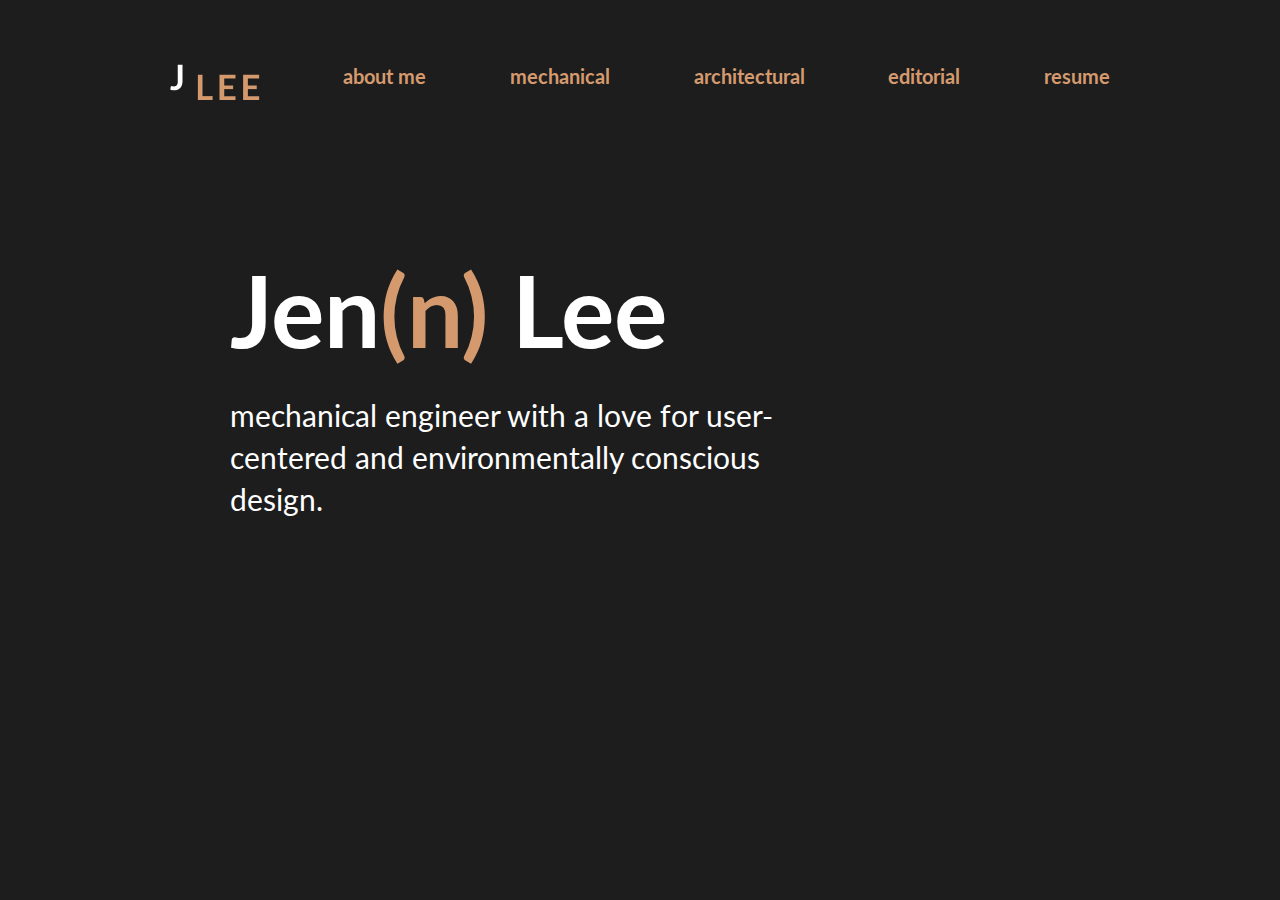
<file: index.html>
<!DOCTYPE html>
<html>

<head>
  <meta charset="UTF-8" />
  <meta name="viewport" content="width=device-width, initial-scale=1" />
  <title> Jen(n) Lee </title>
  <link rel="stylesheet" href="style/all.css">
  <link rel="stylesheet" href="style/index.css">
  <link rel="shortcut icon" type="image/png" href="little4.png" />
  <link href="https://fonts.googleapis.com/css?family=Lato:400,700,900&display=swap" rel="stylesheet">
  <link rel="icon" href="images/Logo.png">
  <script defer src="./javascript/nav.js"></script>
</head>

<body id="main">
  <div class="wrapper">
    <div id="navbar" class="nav">
      <a href="index.html"> <img src="images/Logo.png" alt="logo"> </a>
      <a href="about.html">about me</a>
      <a href="mechanical.html">mechanical</a>
      <a href="architectural.html">architectural</a>
      <a href="editorial.html">editorial</a>
      <a href="files/resume.pdf" target="_blank">resume</a>
    </div>

    <div class="topnav">
      <a href="index.html" class="active"><img src="images/Logo.png" alt="logo"></a>
      <div id="myLinks">
        <a href="about.html">about</a>
        <a href="mechanical.html">mechanical</a>
        <a href="architectural.html">architectural</a>
        <a href="editorial.html">editorial</a>
        <a href="files/resume.pdf">resume</a>
      </div>
      <a href="javascript:void(0);" class="icon" onclick="myFunction()">
        <img src="images/hamburger.svg" class="hamburger" />
      </a>
    </div>

    <div class="title">
      <h1> Jen<span style="color: #D49A6E;">(n)</span> Lee </h1>
      <h2> mechanical engineer with a love for user-centered and environmentally conscious design. </h2>
    </div>
  </div>


</body>

</html>
</file>
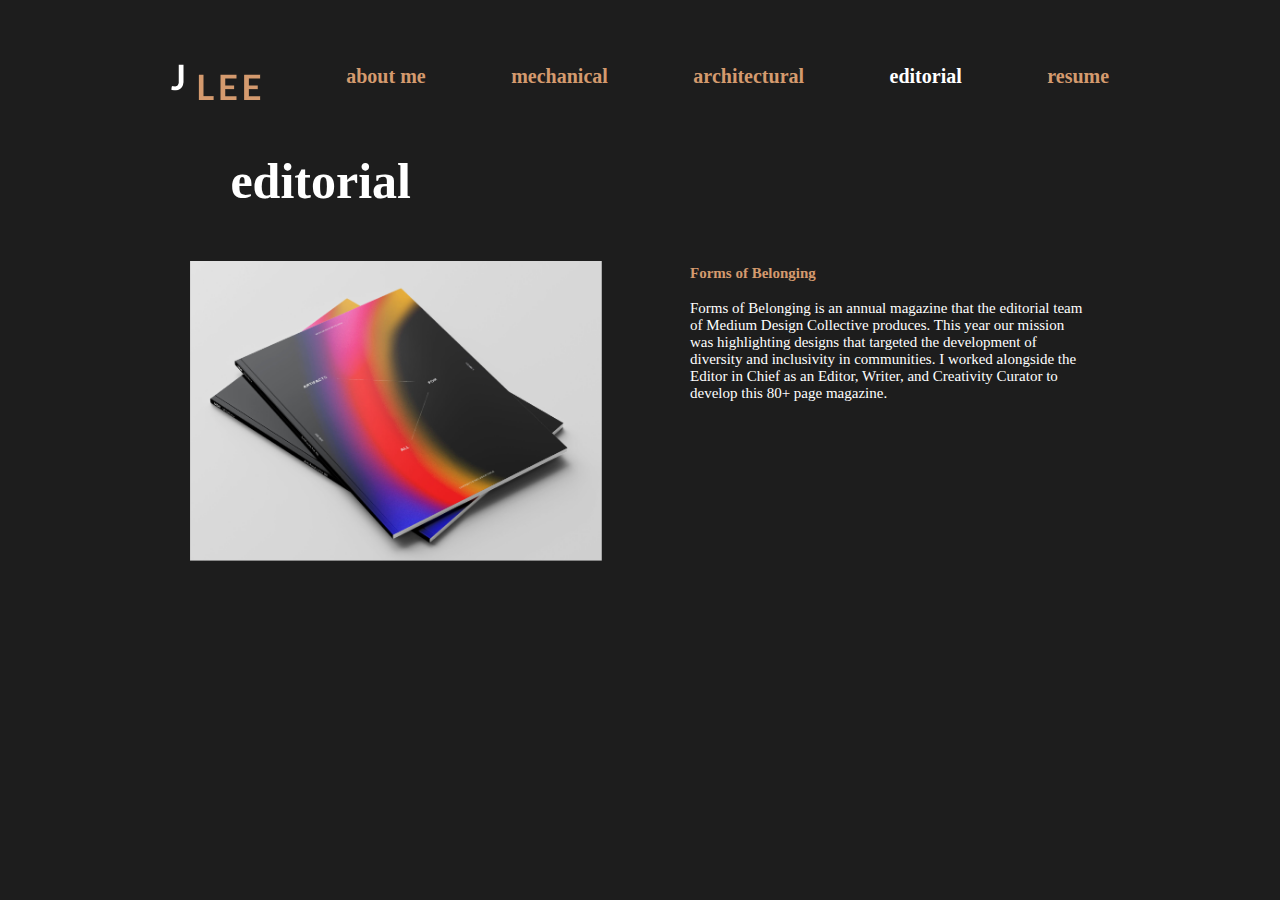
<file: editorial.html>
<!DOCTYPE html>
<html>

<head>
  <meta charset="UTF-8" />
  <meta name="viewport" content="width=device-width, initial-scale=1" />
  <title> Jen(n) Lee </title>
  <link rel="stylesheet" href="style/all.css">
  <link rel="stylesheet" href="style/projects.css">
  <link rel="shortcut icon" type="image/png" href="little4.png" />
  <link href="https://fonts.googleapis.com/css?family=Open+Sans:400,600,700,800&display=swap" rel="stylesheet">
  <link rel="icon" href="images/Logo.png">
</head>

<body id="main">
  <div class="wrapper">
    <div id="navbar" class="nav">
      <a href="index.html"> <img src="images/Logo.png" alt="logo"> </a>
      <a href="about.html">about me</a>
      <a href="mechanical.html">mechanical</a>
      <a href="architectural.html">architectural</a>
      <a href="editorial.html" class="active">editorial</a>
      <a href="files/resume.pdf" target="_blank">resume</a>
    </div>

    <div class="topnav">
      <a href="index.html" class="active"><img src="images/Logo.png" alt="logo"></a>
      <div id="myLinks">
        <a href="about.html">about</a>
        <a href="mechanical.html">mechanical</a>
        <a href="architectural.html">architectural</a>
        <a href="editorial.html" class="active">editorial</a>
        <a href="files/resume.pdf">resume</a>
      </div>
      <a href="javascript:void(0);" class="icon" onclick="myFunction()">
        <i class="fa fa-bars"></i>
      </a>
    </div>

    <div id="projects" class="project-contain">
      <div class="title">
        <h3> editorial </h3>
      </div>
      <div class="project-description"> <img src="images/medium.png" alt=""> </div>
      <div class="project-description">
        <a href="cusail.html"> Forms of Belonging </a>
        <p> Forms of Belonging is an annual magazine that the editorial team of Medium Design Collective produces. This
          year our mission was highlighting designs that targeted the development of diversity and inclusivity in
          communities. I worked alongside the Editor in Chief as an Editor, Writer, and Creativity Curator to develop
          this 80+ page magazine.
        </p>
      </div>
    </div>
  </div>

</body>

</html>

<script>
  function myFunction() {
    var x = document.getElementById("myLinks");
    if (x.style.display === "block") {
      x.style.display = "none";
    } else {
      x.style.display = "block";
    }
  }
</script>
</file>
<file: style/all.css>
html {
    scroll-behavior: smooth;
    background-color: #1D1D1D;
}

body {
    font-family: "Lato";
    padding: 0;
    margin: 0;
}

.wrapper {
  margin-left: 10%;
  margin-right: 10%;
  margin-top: 5%;
  margin-bottom: 5%;
}

a {
    font-style: normal;
    font-weight: bold;
    font-size: 15px;
    line-height: 24px;
    color: #D49A6E;
    text-decoration: none;
}

a:hover {
    color: #3A3A3A;
}

h1{
    font-style: normal;
    font-weight: bold;
    font-size: 100px;
    line-height: 120px;

    color: #FFFFFF;
}

h2{
    font-style: normal;
    font-weight: normal;
    font-size: 30px;
    line-height: 42px;

    color: #FFFFFF;
    text-align: left;
}

h3{
    font-style: normal;
    font-weight: bold;
    font-size: 50px;
    line-height: 60px;

    color: #FFFFFF;
    margin-block-start: 0em;
    margin-block-end: 0em;
}

h4{
  font-style: normal;
font-weight: bold;
font-size: 35px;
line-height: 42px;

color: #D49A6E;
}

p {
    color: #FFFFFF;
    font-style: normal;
    font-weight: normal;
    font-size: 15px;
}

.nav{
    width: auto;
    z-index: 999;
    margin-bottom: 5%;
    height: 5%;
    display: flex;
    flex-direction: row;
    flex-wrap: wrap;
    justify-content: left;
  }
  
  .nav a{
    margin-right: auto;
    margin-left: auto;
    font-size: 20px;
    text-align: center;
  }
  
  .nav img{
    vertical-align: middle;
  }

  .active {
    color: #FFFFFF;
  }

  .active:hover{
    color: #FFFFFF;
  }
  
  .topnav {
    overflow: hidden;
    background-color: #333;
    position: relative;
    display: none;
  }
  
  .topnav #myLinks {
    display: none;
  }
  
  .topnav a {
    color: #D49A6E;
    padding: 14px 30px;
    text-decoration: none;
    font-size: 17px;
    display: block;
  }
  
  .topnav a.icon {
    background: #1D1D1D;
    display: block;
    position: absolute;
    right: 0;
    top: 0;
    padding: 5px;
  }
  
  .topnav a:hover {
    background-color: #D49A6E;
    color: black;
  }
  
  .active {
    background-color: #1D1D1D;
    color: white;
  }

  .hamburger {
    max-height: 40px;
  }

  @media only screen and (max-width: 800px){
    .wrapper{
      padding: 0;
      margin-left: 0%;
      margin-right: 0%;
      margin-top: 0%;
      margin-bottom: 0%;
    }
    .topnav{
      display: block;
    }

    .nav{
      display: none;
    }

    h1{
       font-size: 75px;
       line-height: 80px;
    }
  }
</file>
<file: style/index.css>
.title {
  width: 60%;
  height: auto;
  padding-left: 10%;
  padding-top: 3%;
}

.title h1{
  margin-block-end: 0em;
}

@media only screen and (max-width: 800px){
    .title {
      padding: 10%;
      width: 80%;
    }
}
</file>
<file: style/projects.css>
.project-contain{
    display: flex;
    flex-direction: row;
    flex-wrap: wrap;
    justify-content: center;
}

.project-description{
    margin: 50px;
    min-width: 300px;
    height: auto;
    max-width: 400px;
    height: auto;
    position: relative;
}

.project-description-whole{
    width: 60%;
    min-width: 300px;
    margin: 0px;
    margin-top: 30px;
    margin-bottom: 30px;
    height: auto;
    height: auto;
    position: relative;
}

.project-description img{
    max-height: 300px;
    width: auto;
}

.project-description-whole img{
    width: 100%;
    height: auto;    
}

.title {
    width: 80%;
}

.project{
    margin-block-start: 0em;
    margin-block-end: 0em;
    font-style: normal;
    font-weight: bold;
    font-size: 35px;
    line-height: 42px;
    color: #D49A6E;
}

.button {
    padding: 10px;
    padding-left: 15px;
    padding-right: 15px;
    background-color: #D49A6E;
    color: white;
    border-radius: 5px;
    width: auto;
    font-weight: normal;
}

.button:hover{
    background-color: #3A3A3A;
    color: #D49A6E;
}

.project-description p{
    margin-bottom: 8%;
}

@media only screen and (max-width: 800px){
    h2 {
        margin-left: 6%;
        margin-right: 6%;
        font-size: 20px;
        line-height: 30px;
    }

    h3 {
        text-align: left;
        margin-left: 6%;
        margin-block-end: 1em;
        margin-block-start: .5em;
    }

    p{
        margin-block-end: 3em;
    }

    .wrapper {
        padding: 6%;
    }

    .project-description{
        padding-left: 0px;
        margin-bottom: 35px;
        margin-top: 25px;
    }

    .project-description img {
        width: 100%;
    }

    .title h3 {
        margin-left: 0;
    }
}
</file>
